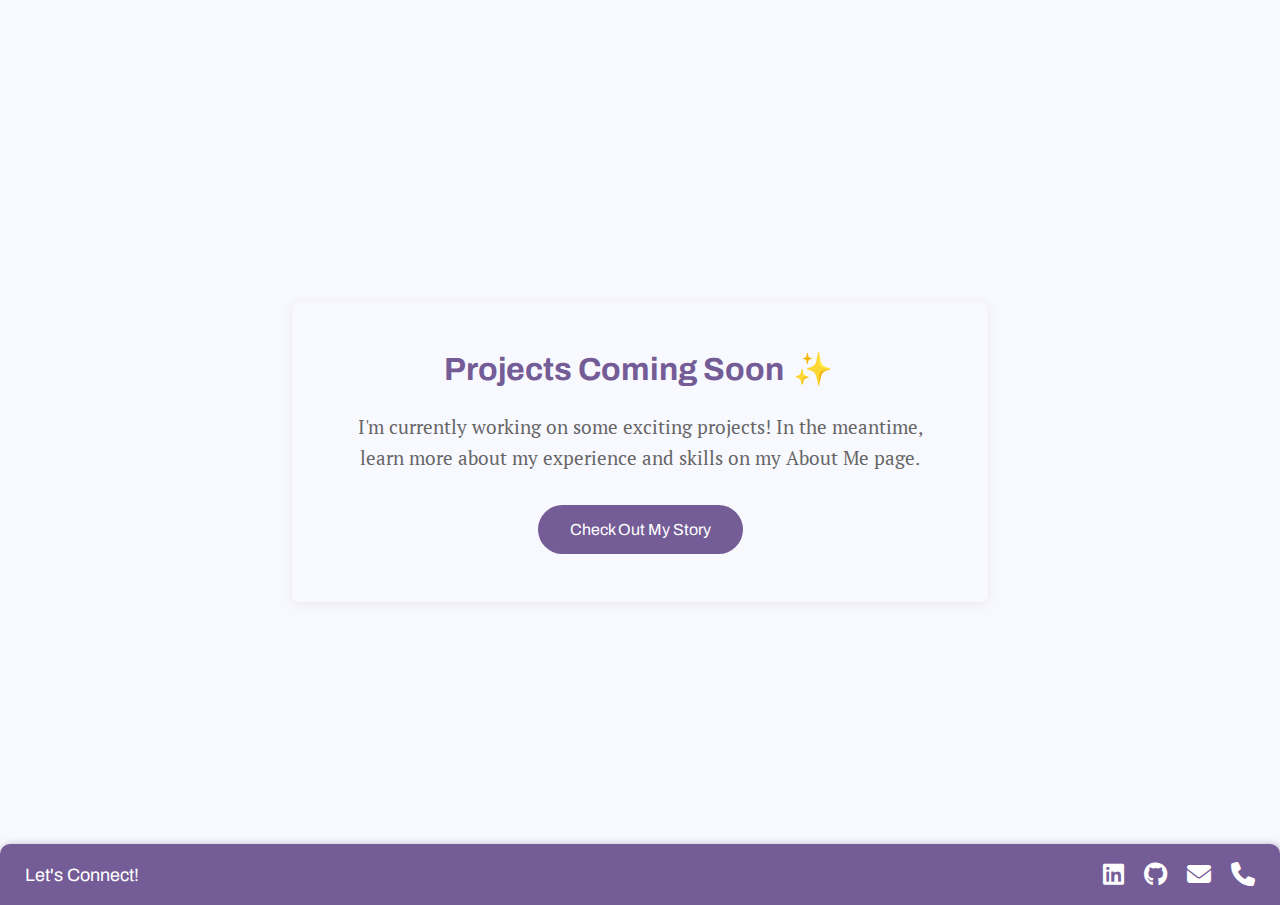
<file: projects-cs.html>
<!DOCTYPE html>
<html lang="en">
<head>
    <meta charset="UTF-8">
    <meta name="viewport" content="width=device-width, initial-scale=1.0">
    <title>Projects - Nalyah</title>
    <link rel="stylesheet" href="styles.css">
    <link rel="stylesheet" href="nav-animations.css">
    <link rel="icon" type="image/png" href="images/about_me/icon.png">
    <link rel="stylesheet" href="mediaqueries.css">
    <link href="https://fonts.googleapis.com/css?family=Archivo:700|PT+Serif|PT+Sans:400,700" rel="stylesheet">
    <link rel="stylesheet" href="https://cdnjs.cloudflare.com/ajax/libs/font-awesome/6.4.0/css/all.min.css">
    <style>
        .message-container {
            min-height: 80vh;
            display: flex;
            justify-content: center;
            align-items: center;
            text-align: center;
            padding: 2rem;
            animation: fadeSlideIn 0.6s ease-out forwards;
        }
        
        .message-box {
            background-color: rgba(248, 248, 255, 0.98);
            padding: 3rem;
            border-radius: 8px;
            box-shadow: 0 2px 10px rgba(116, 92, 151, 0.1);
            max-width: 600px;
        }

        .message-box h1 {
            color: #745C97;
            margin-bottom: 1.5rem;
            font-size: 2rem;
        }

        .message-box p {
            font-size: 1.2rem;
            line-height: 1.6;
            margin-bottom: 2rem;
            color: #666;
        }

        .message-box a {
            display: inline-block;
            padding: 1rem 2rem;
            background-color: #745C97;
            color: white;
            text-decoration: none;
            border-radius: 25px;
            transition: all 0.3s ease;
            font-family: 'Archivo', sans-serif;
        }

        .message-box a:hover {
            background-color: #A89DF1;
            transform: translateY(-2px);
            box-shadow: 0 4px 8px rgba(116, 92, 151, 0.2);
        }

        .sparkle {
            display: inline-block;
            margin: 0 0.2rem;
            animation: sparkle 1.5s infinite;
        }

        @keyframes sparkle {
            0%, 100% { transform: scale(1); opacity: 1; }
            50% { transform: scale(1.2); opacity: 0.8; }
        }
    </style>
</head>
<body>
    <nav id="desktop-nav">
        <a class="logo" href="index.html">Nalyah</a>
        <div>
            <ul class="nav-links">
                <li><a href="index.html">Home</a></li>
                <li><a href="projects-cs.html">Projects</a></li>
                <li><a href="aboutme.html">About</a></li>
            </ul>
        </div>
    </nav>

    <nav id="hamburger-nav">
        <a class="logo" href="index.html">Nalyah</a>
        <div class="hamburger-menu">
            <div class="hamburger-icon" onclick="togglemenu()">
                <span></span>
                <span></span>
                <span></span>
            </div>
            <div class="menu-links">
                <li><a href="index.html" onclick="togglemenu()">Home</a></li>
                <li><a href="projects-cs.html" onclick="togglemenu()">CS Projects</a></li>
                <li><a href="projects-theatre.html" onclick="togglemenu()">Theatre Projects</a></li>
                <li><a href="aboutme.html" onclick="togglemenu()">About</a></li>
            </div>
        </div>
    </nav>

    <main>
        <div class="message-container">
            <div class="message-box">
                <h1>Projects Coming Soon <span class="sparkle">✨</span></h1>
                <p>I'm currently working on some exciting projects! In the meantime, learn more about my experience and skills on my About Me page.</p>
                <a href="aboutme.html">Check Out My Story</a>
            </div>
        </div>
    </main>

    <footer>
        <p>Let's Connect!</p>
        <div class="social-icons">
            <a href="https://linkedin.com/in/nalyah" target="_blank" aria-label="LinkedIn">
                <i class="fab fa-linkedin"></i>
            </a>
            <a href="https://github.com/nalyahh" target="_blank" aria-label="GitHub">
                <i class="fab fa-github"></i>
            </a>
            <a href="mailto:nalyah.deloatche@columbia.edu" aria-label="Email">
                <i class="fas fa-envelope"></i>
            </a>
            <a href="tel:+14048246500" aria-label="Phone">
                <i class="fas fa-phone"></i>
            </a>
        </div>
    </footer>

    <script src="script.js"></script>
</body>
</html>
</file>
<file: styles.css>
* {
  margin: 0px;
  padding: 0px;
  
  }
  body {
    font-family: 'PT Serif', serif;
    background-color: #F8F8FF;
    }
  header, h1, h2, h3, h4, h5, h6 {
    font-family: 'Archivo', sans-serif;
    }

  html {
    scroll-behavior: smooth;
  }

  a, 
  .btn {
    transition: all 300ms ease-in-out;
  }

  nav, 
  .nav-links {
    font-family: 'Archivo', sans-serif;
    display: flex;

  }
  nav {
    justify-content: space-between;
    padding-left: 25px;
    padding-right: 25px;
    align-items: center;
    height: 60px;
  }

  .nav-links {
    gap: 2rem;
    list-style: none;
    font-size: 1.5rem;
  }

  a {
    color: #745C97;
    text-decoration: none;
    text-decoration-color: #745C97;
    transition: color 500ms ease-in-out;
  }

  a:hover {
    color: #B8B8FF;
    text-decoration: underline;
    text-underline-offset: .5rem;
    text-decoration-color: #B8B8FF;
  }

  .logo {
    font-family: 'Archivo', sans-serif;
    font-size: 2rem;
    color: #745C97;
  }
  .logo:hover {
    cursor: default;
  }

  #hamburger-nav {
    display: none;
  }
  .hamburger-menu {
    position: relative;
    display: inline-block;
  }
  .hamburger-icon {
    display: flex;
    flex-direction: column;
    justify-content: space-between;
    height: 30px;
    width: 30px;
    cursor: pointer;
  }
  .hamburger-icon span {
    width: 30px;
    height: 2px;
    background-color: #745C97;
    transition: all 0.3s ease-in-out;
  }
  .menu-links {
    position: absolute;
    top: 100%;
    right: 0;
    background-color: transparent;
    width: fit-content;
    max-height: 0;
    overflow: hidden;
    transition: all 0.3s ease-in-out;;
  }

  .menu-links a {
    display: block;
    padding: 10px;
    text-align: center;
    font-size: 1.5rem;
    color:  #745C97;
    text-decoration: none;
    transition: all 0.3s ease-in-out;;
  }
  .menu-links li {
    list-style: none;
  }
  .menu-links.open {
    max-height: 300px;
  }
  .hamburger-icon.open span:first-child {
    transform: rotate(45deg) translate(15px, 5px);
  }
  .hamburger-icon.open span:nth-child(2) {
    opacity: 0;
  }
  .hamburger-icon.open span:last-child {
    transform: rotate(-45deg) translate(15px, -5px);
  }
  .hamburger-icon span:first-child {
    transform: none;
  }
  .hamburger-icon span:first-child {
    opacity: 1;
  }

  #typing {
    color: #745C97;
    font-size: 30px;
  }

  main {
  flex: 1;
  position: relative;
  z-index: 1;
}

  section {
    padding-top: 4vh;
    height: 96vh;
    margin: 0 10rem;
    box-sizing: border-box;
    min-height: fit-content;
  }
  
  .section-container {
    display: flex;
  }
  
  #profile {
    display: flex;
    padding-top: 20vh;
    justify-content: center;
    height: auto; min-height: 60vh;;
    gap: 1rem;
    
  }
  
  .section__pic-container {
    display: flex;
    height: 400px;
    width: 400px;
    margin: auto 0;
    
  }
  
  .section__text {
    margin-top: 20vh;
    align-self: center;
    text-align: center;
    width: 500px;
  }
  
  .section__text p {
    font-weight: 600;
  }
  
  .section__text__p1 {
    text-align: center;
    font-size: 30px;
  }
  
  .section__text__p2 {
    font-size: 1.75rem;
    margin-bottom: 1rem;
  }
  
  .title {
    font-size: 5rem;
    text-align: center;
  }

  footer {
    display: flex;
    justify-content: space-between;
    align-items: center;
    background-color: #745C97;
    font-family: 'Archivo', sans-serif;   
    color: white;
    padding: 17.5px 25px;
    font-size: large;
    border-top-right-radius: 10px;
    border-top-left-radius: 10px;
    box-shadow: 2px 2px 8px #53426d8c;
    margin-top: auto;
    position: relative;
    z-index: 1;
  }
  .social-icons {
  display: flex;
  gap: 20px;
  }

  .social-icons a {
    color: white;
    font-size: 1.5rem;
    transition: all 0.3s ease;
  }

  .social-icons a:hover {
    color: #B8B8FF;
    transform: translateY(-3px);
    text-decoration: none;
  }
  .background-shapes {
  position: fixed;
  top: 0;
  left: 0;
  width: 100%;
  height: 100%;
  overflow: hidden;
  z-index: -1;
  pointer-events: none;
}

.shape {
  position: absolute;
  opacity: 0.2;
  animation: float-drift 20s infinite linear;
}

.circle-purple {
  width: 180px;
  height: 180px;
  background-color: #D4C5F9; /* Soft lavender */
  border-radius: 50%;
  top: 10%;
  left: 70%;
  animation-delay: 0s;
  animation-duration: 22s;
}

.square-green {
  width: 200px;
  height: 200px;
  background-color: #C8E6C9; /* Soft mint green */
  top: 60%;
  left: 80%;
  animation-delay: 5s;
  animation-duration: 18s;
}

.diamond-blue {
  width: 160px;
  height: 160px;
  background-color: #B3E5FC; /* Soft sky blue */
  transform: rotate(45deg);
  top: 25%;
  left: 15%;
  animation-delay: 10s;
  animation-duration: 25s;
}

.triangle-yellow {
  width: 0;
  height: 0;
  border-left: 110px solid transparent;
  border-right: 110px solid transparent;
  border-bottom: 190px solid #FFF9C4; /* Soft butter yellow */
  top: 75%;
  left: 40%;
  animation-delay: 2s;
  animation-duration: 20s;
}

.circle-pink {
  width: 150px;
  height: 150px;
  background-color: #F8BBD0; /* Soft blush pink */
  border-radius: 50%;
  top: 45%;
  left: 55%;
  animation-delay: 7s;
  animation-duration: 28s;
}

.square-light-blue {
  width: 130px;
  height: 130px;
  background-color: #E1F5FE; /* Soft powder blue */
  top: 15%;
  left: 85%;
  animation-delay: 12s;
  animation-duration: 23s;
}

@keyframes float-drift {
  0% {
    transform: translateY(0) translateX(0) rotate(0deg);
    opacity: 0.2;
  }
  25% {
    transform: translateY(-100px) translateX(50px) rotate(45deg);
    opacity: 0.3;
  }
  50% {
    transform: translateY(-200px) translateX(-50px) rotate(90deg);
    opacity: 0.2;
  }
  75% {
    transform: translateY(-100px) translateX(50px) rotate(135deg);
    opacity: 0.1;
  }
  100% {
    transform: translateY(0) translateX(0) rotate(180deg);
    opacity: 0.2;
  }
}

nav, #profile, footer {
  position: relative;
  z-index: 1;
}
</file>
<file: nav-animations.css>
@keyframes fadeSlideIn {
    0% {
        opacity: 0;
        transform: translateY(20px);
    }
    100% {
        opacity: 1;
        transform: translateY(0);
    }
}

/* Navigation animations */
.logo {
    opacity: 0;
    animation: fadeSlideIn 0.6s ease-out forwards;
    animation-delay: 0.1s;
}

.nav-links li {
    opacity: 0;
    animation: fadeSlideIn 0.6s ease-out forwards;
}

.nav-links li:nth-child(1) { animation-delay: 0.2s; }
.nav-links li:nth-child(2) { animation-delay: 0.3s; }
.nav-links li:nth-child(3) { animation-delay: 0.4s; }
</file>
<file: mediaqueries.css>
@media screen and (max-width: 1200px) {
    #desktop-nav {
        display: none;
    }
    #hamburger-nav {
        display: flex;
    }
}
</file>
